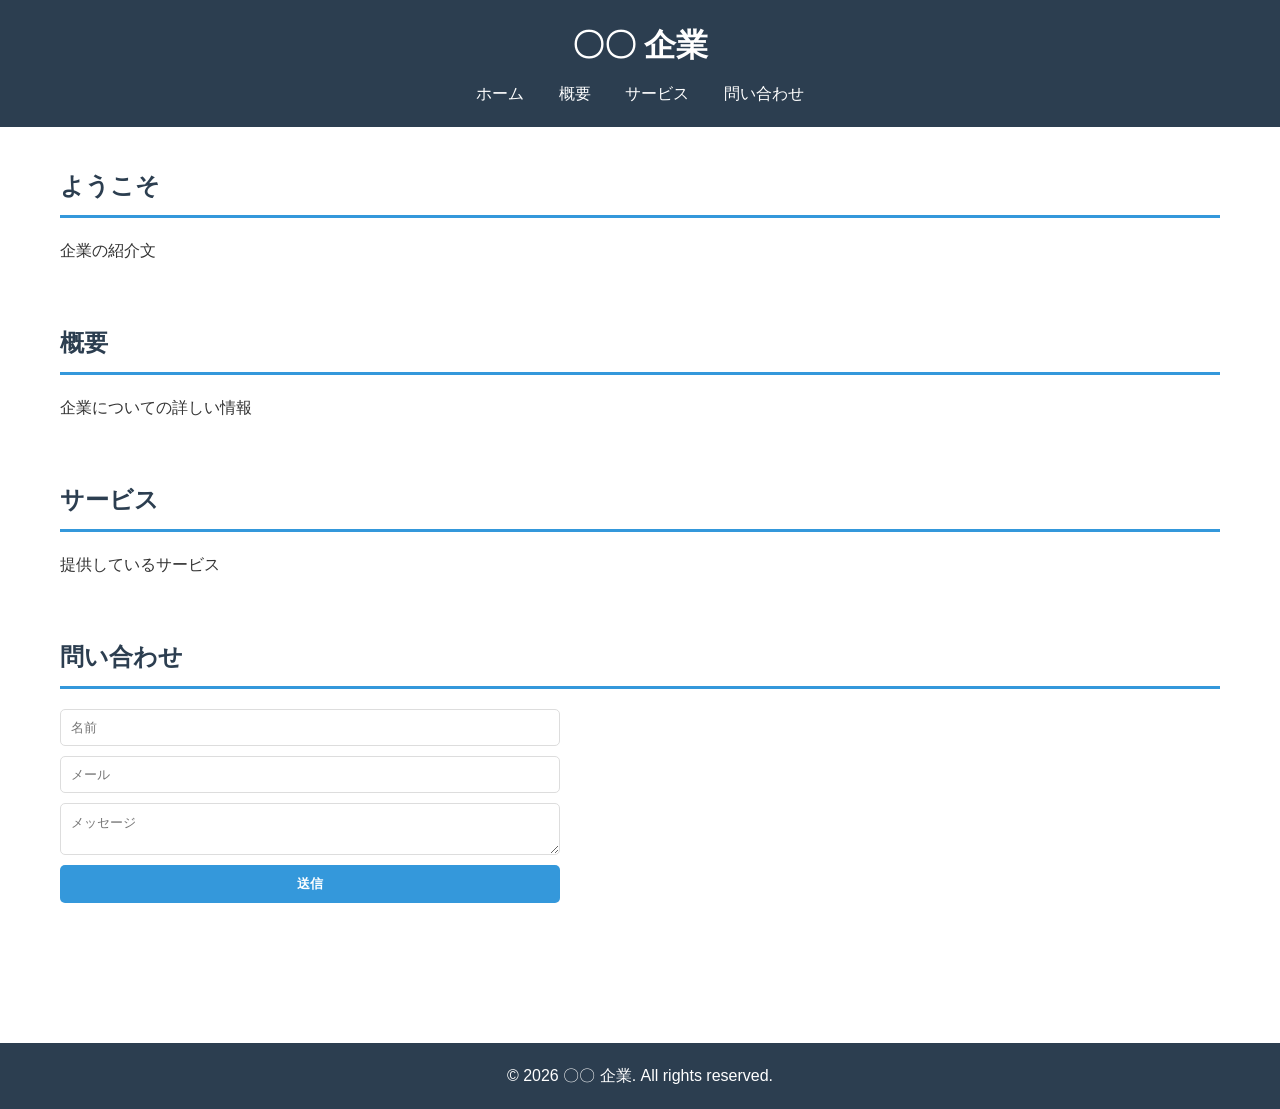
<file: index.html>
<!DOCTYPE html>
<html lang="ja">
<head>
    <meta charset="UTF-8">
    <meta name="viewport" content="width=device-width, initial-scale=1.0">
    <title>〇〇 企業</title>
    <link rel="stylesheet" href="css/style.css">
</head>
<body>
    <header>
        <h1>〇〇 企業</h1>
        <nav>
            <a href="#home">ホーム</a>
            <a href="#about">概要</a>
            <a href="#services">サービス</a>
            <a href="#contact">問い合わせ</a>
        </nav>
    </header>

    <main>
        <section id="home">
            <h2>ようこそ</h2>
            <p>企業の紹介文</p>
        </section>

        <section id="about">
            <h2>概要</h2>
            <p>企業についての詳しい情報</p>
        </section>

        <section id="services">
            <h2>サービス</h2>
            <p>提供しているサービス</p>
        </section>

        <section id="contact">
            <h2>問い合わせ</h2>
            <form>
                <input type="text" placeholder="名前">
                <input type="email" placeholder="メール">
                <textarea placeholder="メッセージ"></textarea>
                <button type="submit">送信</button>
            </form>
        </section>
    </main>

    <footer>
        <p>&copy; 2026 〇〇 企業. All rights reserved.</p>
    </footer>

    <script src="js/script.js"></script>
</body>
</html>
</file>
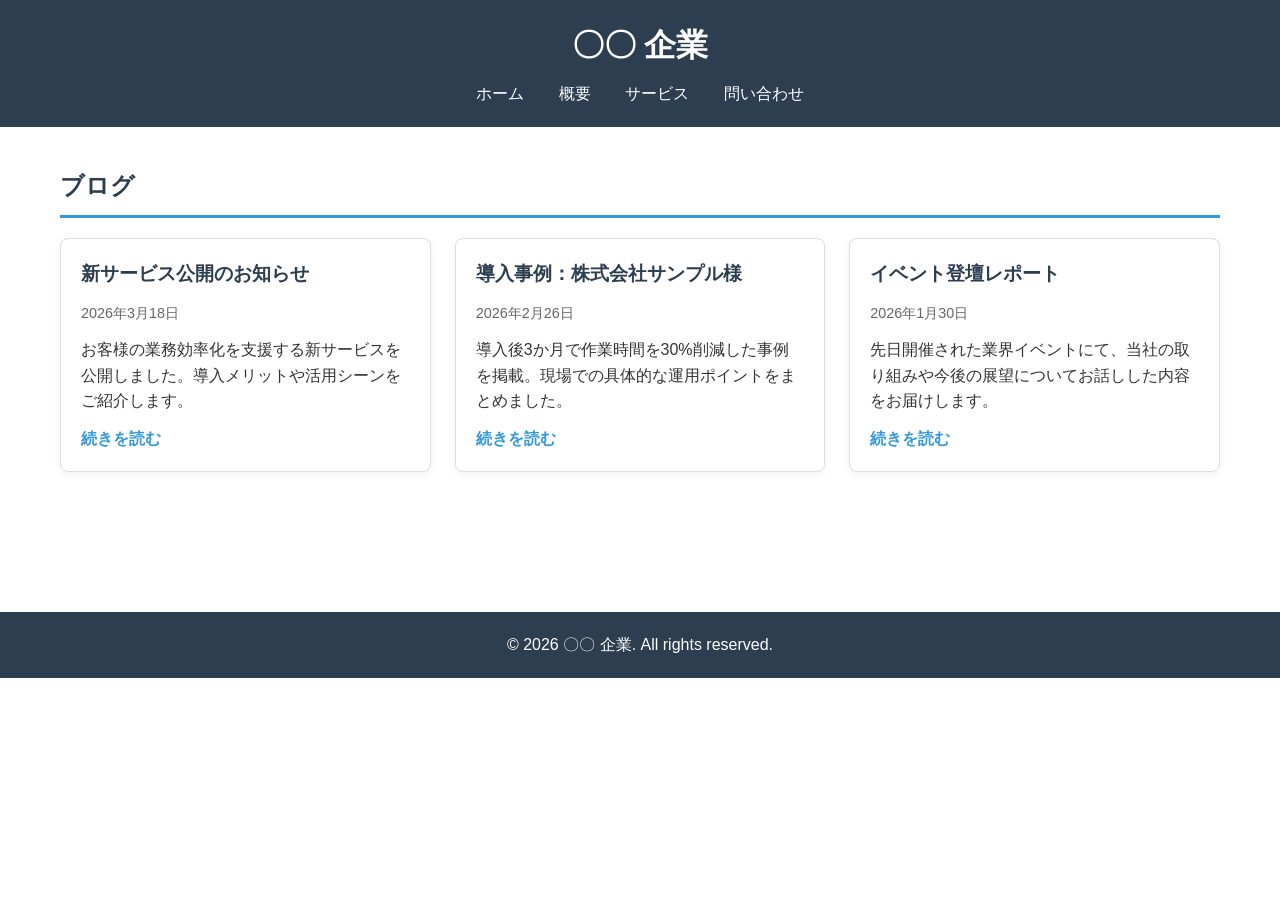
<file: blog.html>
<!DOCTYPE html>
<html lang="ja">
<head>
    <meta charset="UTF-8">
    <meta name="viewport" content="width=device-width, initial-scale=1.0">
    <title>ブログ | 〇〇 企業</title>
    <link rel="stylesheet" href="css/style.css">
    <style>
        .blog-list {
            display: grid;
            grid-template-columns: repeat(3, minmax(0, 1fr));
            gap: 24px;
        }

        .blog-card {
            border: 1px solid #ddd;
            border-radius: 8px;
            padding: 20px;
            background-color: #fff;
            box-shadow: 0 2px 8px rgba(0, 0, 0, 0.06);
            display: flex;
            flex-direction: column;
            gap: 12px;
        }

        .blog-card h3 {
            color: #2c3e50;
            font-size: 1.2rem;
        }

        .blog-date {
            color: #666;
            font-size: 0.9rem;
        }

        .blog-card a {
            align-self: flex-start;
            color: #3498db;
            text-decoration: none;
            font-weight: bold;
        }

        .blog-card a:hover {
            color: #2980b9;
            text-decoration: underline;
        }

        @media (max-width: 900px) {
            .blog-list {
                grid-template-columns: repeat(2, minmax(0, 1fr));
            }
        }

        @media (max-width: 600px) {
            .blog-list {
                grid-template-columns: 1fr;
            }

            header nav a {
                display: inline-block;
                margin: 6px 8px;
            }
        }
    </style>
</head>
<body>
    <header>
        <h1>〇〇 企業</h1>
        <nav>
            <a href="index.html#home">ホーム</a>
            <a href="index.html#about">概要</a>
            <a href="index.html#services">サービス</a>
            <a href="index.html#contact">問い合わせ</a>
        </nav>
    </header>

    <main>
        <section aria-labelledby="blog-heading">
            <h2 id="blog-heading">ブログ</h2>
            <div class="blog-list">
                <article class="blog-card">
                    <h3>新サービス公開のお知らせ</h3>
                    <p class="blog-date"><time datetime="2026-03-18">2026年3月18日</time></p>
                    <p>お客様の業務効率化を支援する新サービスを公開しました。導入メリットや活用シーンをご紹介します。</p>
                    <a href="#">続きを読む</a>
                </article>

                <article class="blog-card">
                    <h3>導入事例：株式会社サンプル様</h3>
                    <p class="blog-date"><time datetime="2026-02-26">2026年2月26日</time></p>
                    <p>導入後3か月で作業時間を30%削減した事例を掲載。現場での具体的な運用ポイントをまとめました。</p>
                    <a href="#">続きを読む</a>
                </article>

                <article class="blog-card">
                    <h3>イベント登壇レポート</h3>
                    <p class="blog-date"><time datetime="2026-01-30">2026年1月30日</time></p>
                    <p>先日開催された業界イベントにて、当社の取り組みや今後の展望についてお話しした内容をお届けします。</p>
                    <a href="#">続きを読む</a>
                </article>
            </div>
        </section>
    </main>

    <footer>
        <p>&copy; 2026 〇〇 企業. All rights reserved.</p>
    </footer>

    <script src="js/script.js"></script>
</body>
</html>
</file>
<file: css/style.css>
* {
    margin: 0;
    padding: 0;
    box-sizing: border-box;
}

body {
    font-family: 'Arial', sans-serif;
    line-height: 1.6;
    color: #333;
}

header {
    background-color: #2c3e50;
    color: white;
    padding: 20px;
    text-align: center;
}

header nav {
    margin-top: 10px;
}

header nav a {
    color: white;
    text-decoration: none;
    margin: 0 15px;
    transition: 0.3s;
}

header nav a:hover {
    color: #3498db;
}

main {
    max-width: 1200px;
    margin: 0 auto;
    padding: 40px 20px;
}

section {
    margin-bottom: 60px;
}

section h2 {
    margin-bottom: 20px;
    color: #2c3e50;
    border-bottom: 3px solid #3498db;
    padding-bottom: 10px;
}

form {
    display: flex;
    flex-direction: column;
    max-width: 500px;
}

form input,
form textarea {
    padding: 10px;
    margin-bottom: 10px;
    border: 1px solid #ddd;
    border-radius: 5px;
    font-family: Arial, sans-serif;
}

form button {
    padding: 10px;
    background-color: #3498db;
    color: white;
    border: none;
    border-radius: 5px;
    cursor: pointer;
    font-weight: bold;
}

form button:hover {
    background-color: #2980b9;
}

footer {
    background-color: #2c3e50;
    color: white;
    text-align: center;
    padding: 20px;
    margin-top: 40px;
}
</file>
